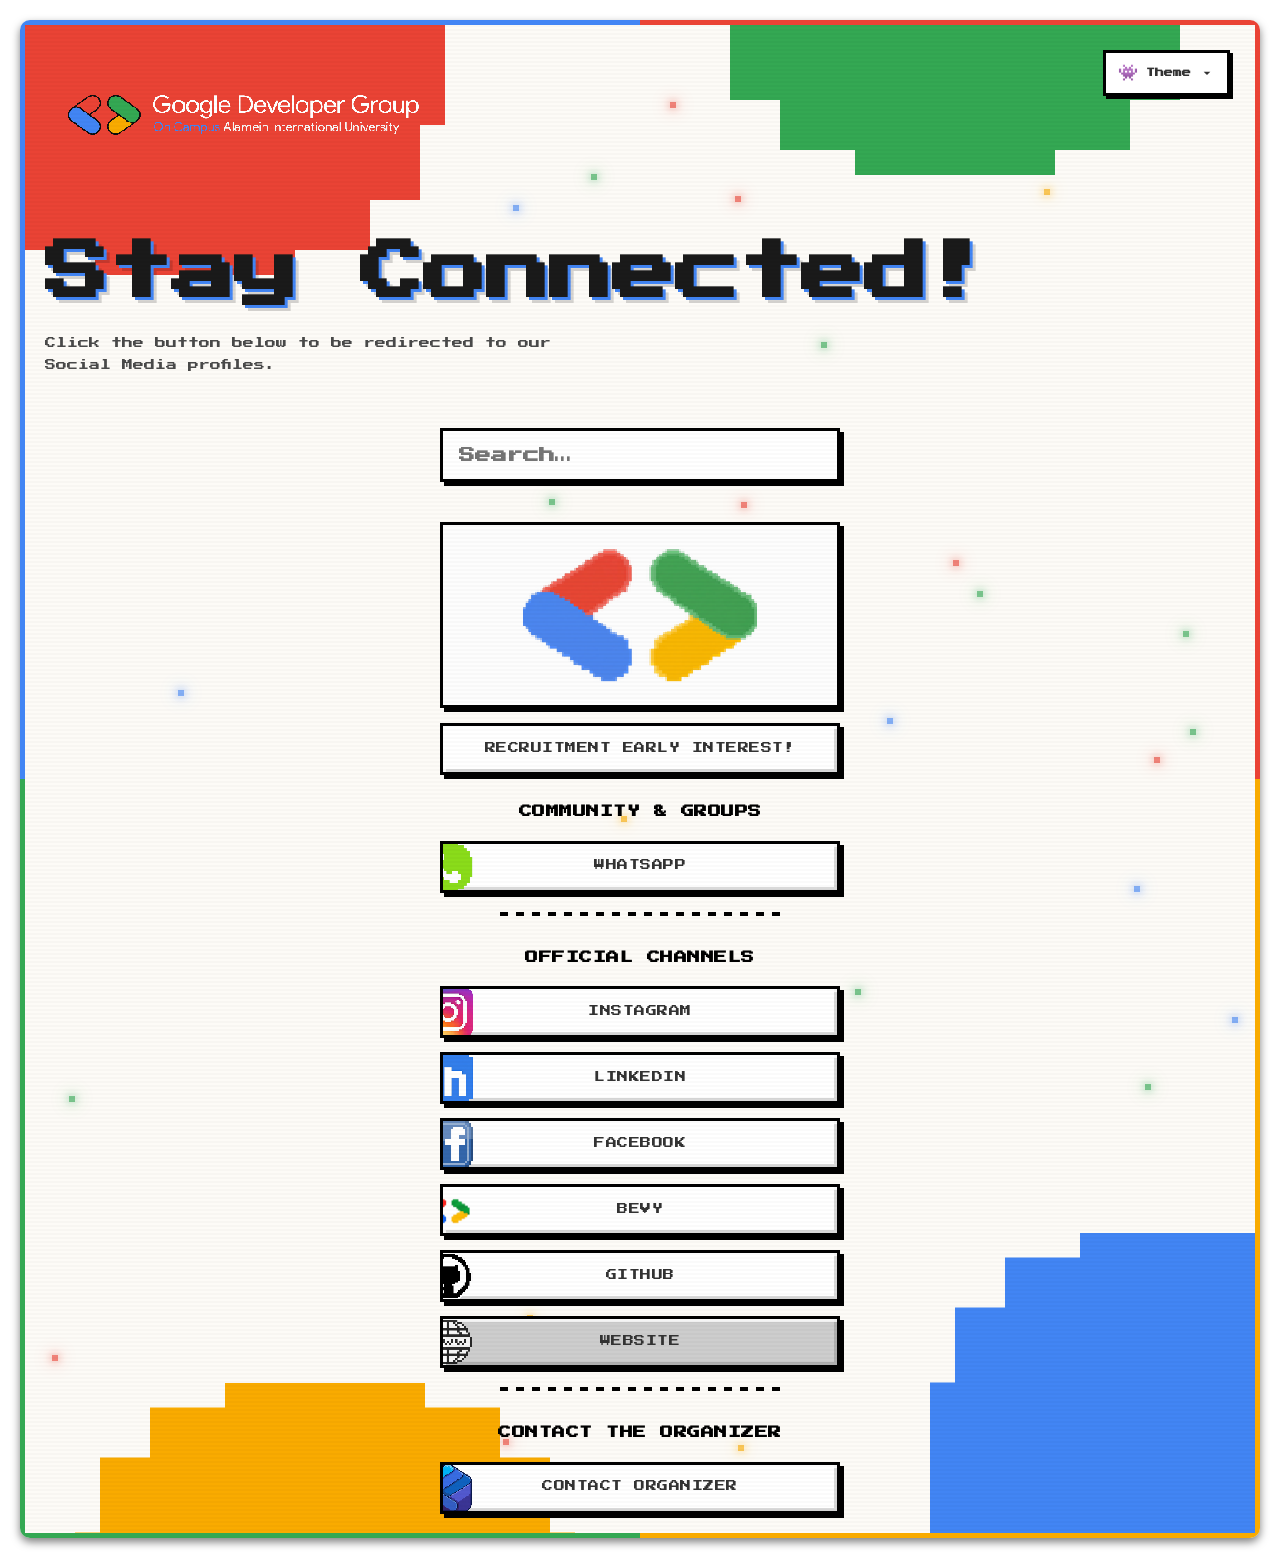
<file: index.html>
<!DOCTYPE html>
<html lang="en">

<head>
    <meta charset="UTF-8" />
    <meta name="viewport" content="width=device-width, initial-scale=1.0" />
    <meta name="description"
        content="Official link tree for Google Developer Groups on Campus - Alamein International University." />
    <meta property="og:title" content="GDG on Campus AIU | Stay Connected!" />
    <meta property="og:description"
        content="Official link tree for Google Developer Groups on Campus - Alamein International University." />
    <!-- OpenGraph image with full absolute URL -->
    <meta property="og:image" content="./assets/icons/GDGOnCampus-Horizontal-logo.png" />
    
    <!-- Twitter Card Meta Tags -->
    <meta name="twitter:card" content="summary_large_image" />
    <meta name="twitter:title" content="GDGoC AIU Links" />
    <meta name="twitter:description" content="Official links and resources for GDG On Campus - AIU." />
    <meta name="twitter:image" content="./assets/icons/GDGOnCampus-Horizontal-logo.png" />
    <title>GDG on Campus AIU | Stay Connected!</title>
    <link rel="icon" type="image/png" href="./assets/icons/GDGoC-logo1.png">
    <link rel="preconnect" href="https://fonts.googleapis.com">
    <link rel="preconnect" href="https://fonts.gstatic.com" crossorigin>
    <link href="https://fonts.googleapis.com/css2?family=Press+Start+2P&display=swap" rel="stylesheet">
    <link rel="stylesheet" href="index.css" />
    <link rel="stylesheet" href="./src/css/theme-variables.css" />
    <link rel="stylesheet" href="./src/css/theme-switcher.css" />
    <link rel="stylesheet" href="./src/css/pixel-theme.css" />
</head>

<body>
    <div class="container-background">
        <div class="container-background-border"></div>
        <div class="container">
            <!-- Theme Switcher Menu (Top Right) -->
            <div class="theme-switcher-wrapper">
                <button id="themeMenuButton" class="theme-menu-btn" aria-haspopup="true" aria-expanded="false"
                    title="Change Theme">
                    <span class="theme-icon">🎨</span>
                    <span class="theme-label">Theme</span>
                    <svg class="theme-chevron" viewBox="0 0 24 24" width="16" height="16">
                        <path fill="currentColor" d="M7 10l5 5 5-5z" />
                    </svg>
                </button>
                <div id="themeDropdown" class="theme-dropdown" role="menu">
                    <div class="theme-dropdown-header">Select Theme</div>
                    <button class="theme-option" data-set-theme="classic" role="menuitem">
                        <span class="option-icon">🎨</span>
                        <div class="option-info">
                            <div class="option-title">Classic</div>
                            <div class="option-sub">Original clean design</div>
                        </div>
                        <span class="option-check">✓</span>
                    </button>
                    <button class="theme-option" data-set-theme="pixel" role="menuitem">
                        <span class="option-icon">👾</span>
                        <div class="option-info">
                            <div class="option-title">Pixel Art</div>
                            <div class="option-sub">8-Bit retro arcade</div>
                        </div>
                        <span class="option-check">✓</span>
                    </button>
                    <div class="theme-dropdown-divider"></div>
                    <div class="theme-dropdown-header">Preferences</div>
                    <button id="motionToggleBtn" class="theme-option motion-option" role="menuitemcheckbox"
                        aria-checked="true" title="Toggle Animations">
                        <span class="option-icon" id="motionIcon">✨</span>
                        <div class="option-info">
                            <div class="option-title">Animations</div>
                            <div class="option-sub" id="motionSub">Enabled</div>
                        </div>
                        <span class="motion-badge" id="motionBadge">ON</span>
                    </button>
                </div>
            </div>

            <div class="particles"></div>

            <div class="google-circle red"></div>
            <div class="google-circle yellow"></div>
            <div class="google-circle green"></div>
            <div class="google-circle blue"></div>

            <div class="text align-left">
                <img class="logo" src="./assets/icons/GDGOnCampus-Horizontal-logo.png" alt="gdgoc-logo" />

                <h1 id="title">Stay Connected!</h1>
                <p id="description">Click the button below to be redirected to our Social Media profiles.</p>
            </div>

            <div class="row align-center">
                <div class="column button-container links">
                </div>
            </div>
        </div>
    </div>

    <script type="module" src="./src/js/fillLinks.js"></script>
    <script type="module" src="./src/js/background.js"></script>
    <script type="module" src="./src/js/themeSwitcher.js"></script>
    <script type="module" src="./src/js/linkFilter.js"></script>
</body>

</html>
</file>
<file: index.css>
#description {
  font-size: 32px;
  margin-top: 0;
  opacity: 0;

  animation: fadeRight 1s ease 0.8s forwards;
}

html,
body {
  margin: 0;
  overflow-x: hidden;
}

.row {
  display: flex;
  flex-wrap: wrap;
  flex-direction: row;
}

.align-left {
  text-align: left;
}

.align-center {
  align-items: center;
  justify-content: center;
}

.column {
  display: flex;
  flex-direction: column;
  flex-wrap: wrap;
}

* {
  font-family: Arial, sans-serif;
  color: #333;
  font-size: 16px;
  line-height: 1.5;
  box-sizing: border-box;
}

.logo {
  position: absolute;
  top: 50px;
  left: 20px;

  width: 400px;
  height: auto;

  transform: translateX(-100px);
  opacity: 0;

  animation: fadeRight 1s ease 0.5s forwards;
}

.title-logo {
  transform: scale(0.7);
}

.container-background {
  position: relative;

  min-height: calc(100vh - 40px);
  min-height: calc(100dvh - 40px);
  height: auto;

  margin: 20px;

  display: flex;
  align-items: stretch;
  justify-content: center;

  background: transparent;

  border-radius: 10px;
  box-shadow: 0 4px 8px rgba(0, 0, 0, 0.5);

  padding: 5px;

  overflow: hidden;
}

.container-background-border {
  position: absolute;

  width: var(--background-size, 200vmax);
  height: var(--background-size, 200vmax);

  top: 50%;
  left: 50%;
  transform: translate(-50%, -50%);

  background: conic-gradient(
    #ea4335 0deg 90deg,
    #f9ab00 90deg 180deg,
    #34a853 180deg 270deg,
    #4285f4 270deg 360deg
  );

  animation: rotate-background 20s linear infinite;
}

.particle {
  position: absolute;

  border-radius: 50%;

  background: black;

  width: 6px;
  height: 6px;
  opacity: 0.65;
  box-shadow: 2px 2px 0px rgba(0, 0, 0, 0.25);

  z-index: -1;

  animation: particle-drift ease infinite;
}

.container {
  z-index: 100;

  display: flex;
  flex-direction: column;
  justify-content: flex-start;
  text-align: center;

  width: 100%;
  min-height: 0;
  height: auto;

  padding: 20px;

  border-radius: 10px;
  background: white;

  position: relative;
  overflow: hidden;
}

.container h1 {
  font-size: 96px;
  margin: 0;

  padding-top: 150px;

  opacity: 0;
  animation: fadeRight 1s ease 0.7s forwards;
}

.google-circle {
  position: absolute;

  width: 500px;
  height: 500px;
  border-radius: 50%;
  background: #4285f4;
  display: flex;
  align-items: center;
  justify-content: center;
  color: white;
  font-size: 24px;
  font-weight: bold;

  z-index: -1;
}

.google-circle.green {
  background: #34a853;
  right: 50px;
  top: -350px;

  transform: translate(0px, -150px);

  animation: circleAnimation 1s ease forwards;
}

.google-circle.blue {
  background: #4285f4;
  right: -175px;
  bottom: -200px;

  transform: translate(300px, 200px);

  animation: circleAnimation 1s ease forwards;
}

.google-circle.yellow {
  background: #f9ab00;
  left: 50px;
  bottom: -350px;

  transform: translate(-300px, 150px);

  animation: circleAnimation 1s ease forwards;
}

.google-circle.red {
  background: #ea4335;
  left: -80px;
  top: -250px;

  transform: translate(-250px, -250px);

  animation: circleAnimation 1s ease forwards;
}

.button-container {
  display: flex;
  justify-content: center;
  align-items: center;

  margin-top: clamp(20px, 5%, 40px);
  width: 100%;

  gap: 16px;
}

.button-wrapper {
  width: clamp(200px, 75%, 400px);
  height: 50px;

  opacity: 0;

  display: flex;
  justify-content: center;
  align-items: center;

  border-radius: 20px;

  cursor: pointer;

  transition: transform 0.2s ease;
}

.container a {
  --button-before-color: white;

  pointer-events: none;

  position: relative;
  z-index: 0;

  width: 100%;
  height: 50px;

  font-size: 16px;

  color: black;
  background: white;

  border: 1px solid #ccc;
  border-radius: 20px;

  overflow: hidden;

  text-decoration: none;

  transition: transform 0.2s ease;
}

.container a::before {
  content: "";
  position: absolute;
  top: 0;
  left: 0;
  bottom: 0;
  width: 0;
  border-radius: 10px;
  background: var(--button-before-color);
  z-index: -1;
  transition: width 0.5s ease-in-out;
}

.container a img {
  position: absolute;
  top: 50%;
  left: -20px;
  transform: translateY(-50%);

  border-radius: 10px;

  width: 50px;
  height: 50px;

  transition:
    left 0.5s ease-in-out,
    transform 0.2s ease;

  z-index: 2;
}

.container a span {
  position: relative;

  font-size: 18px;
  font-weight: bold;

  z-index: 1;
  display: flex;
  align-items: center;
  justify-content: center;
  width: 100%;
  height: 100%;
}

.container .button-wrapper:hover a {
  transform: translateX(0) scale(1.05);
}

.container .button-wrapper:active a {
  transform: translateX(0) scale(0.95);
}

.container .button-wrapper:hover a::before {
  width: 100%;
}

.container .button-wrapper:hover a img {
  left: calc(100% - 30px);
}

.container .button-wrapper:has(a.disabled) {
  cursor: not-allowed;
  background: #f4f4f4;
  border-color: #bbb;
  color: #555;
}

.container .button-wrapper:has(a.disabled):active {
  transform: translateX(0) scale(1.05);
}

.container a.disabled img {
  filter: grayscale(100%);
  opacity: 0.8;
}

/* ============================================================
   Linktree-like Multi-Type Components (img, divider, text)
   ============================================================ */

.tree-img-card {
  display: flex;
  flex-direction: column;
  width: clamp(200px, 75%, 400px);
  border-radius: 16px;
  overflow: hidden;
  border: 1px solid #ccc;
  background: white;
  text-decoration: none;
  cursor: pointer;
  box-shadow: 0 4px 10px rgba(0, 0, 0, 0.06);
  opacity: 0;
  transition:
    transform 0.25s ease,
    box-shadow 0.25s ease;
}

.tree-img-card:hover {
  transform: scale(1.05);
  box-shadow: 0 8px 20px rgba(0, 0, 0, 0.12);
}

.tree-img-card img {
  width: 100%;
  height: auto;
  max-height: 180px;
  object-fit: contain;
  background: #fdfdfd;
  display: block;
  padding: 12px;
}

.tree-img-caption {
  padding: 8px 14px;
  font-size: 15px;
  font-weight: bold;
  text-align: center;
  color: #333;
  background: #fafafa;
  border-top: 1px solid #eee;
}

.tree-divider {
  --color: #e0e0e0;
  width: clamp(160px, 50%, 280px);
  height: 2px;
  background: var(--color);
  border-radius: 2px;
  margin: 4px auto;
  opacity: 0;

  z-index: 100;
}

.tree-text {
  width: clamp(200px, 75%, 400px);
  text-align: center;
  opacity: 0;
}

.tree-heading {
  font-size: 18px;
  font-weight: bold;
  color: #202124;
  margin: 6px 0 2px;
}

.tree-paragraph {
  font-size: 14px;
  color: #666;
  margin: 4px 0;
  line-height: 1.4;
}

.tree-error-card {
  display: flex;
  flex-direction: column;
  align-items: center;
  justify-content: center;
  width: clamp(200px, 75%, 400px);
  padding: 24px 20px;
  border-radius: 16px;
  background: white;
  border: 1px solid #ea4335;
  box-shadow: 0 4px 12px rgba(234, 67, 53, 0.12);
  text-align: center;
  box-sizing: border-box;
}

.tree-error-icon {
  font-size: 32px;
  margin-bottom: 8px;
}

.tree-error-msg {
  font-size: 15px;
  color: #555;
  margin: 0 0 16px 0;
  line-height: 1.5;
}

.tree-retry-btn {
  display: inline-flex;
  align-items: center;
  justify-content: center;
  height: 44px;
  padding: 0 24px;
  font-size: 15px;
  font-weight: bold;
  color: white;
  background: #ea4335;
  border: none;
  border-radius: 50px;
  cursor: pointer;
  box-shadow: 0 2px 6px rgba(234, 67, 53, 0.35);
  transition:
    background 0.2s ease,
    transform 0.2s ease,
    box-shadow 0.2s ease;
}

.tree-retry-btn:hover {
  background: #d93025;
  transform: translateY(-2px);
  box-shadow: 0 4px 10px rgba(234, 67, 53, 0.4);
}

.tree-retry-btn:active {
  transform: translateY(0);
}

/* ============================================================
   Link Filter / Search Bar (Classic Theme)
   ============================================================ */

.link-filter-wrapper {
  flex-basis: 100%;
  display: flex;
  flex-direction: column;
  align-items: center;
  gap: 8px;
  margin-top: clamp(20px, 5%, 40px);
}

.link-filter-label {
  position: absolute;
  width: 1px;
  height: 1px;
  padding: 0;
  margin: -1px;
  overflow: hidden;
  clip: rect(0, 0, 0, 0);
  white-space: nowrap;
  border: 0;
}

.link-filter-row {
  position: relative;
  display: flex;
  width: clamp(200px, 75%, 400px);
  max-width: 100%;
  box-sizing: border-box;
}

.link-filter-input {
  width: 100%;
  box-sizing: border-box;
  height: var(--theme-btn-height, 50px);
  padding: 0 46px 0 16px;
  font-size: 16px;
  font-weight: var(--theme-btn-font-weight, bold);
  color: var(--theme-btn-color, #000000);
  background: var(--theme-btn-bg, #ffffff);
  border: var(--theme-btn-border, 1px solid #cccccc);
  border-radius: var(--theme-btn-radius, 20px);
  box-shadow: var(--theme-btn-shadow, none);
  outline: none;
  -webkit-appearance: none;
  appearance: none;
}

.link-filter-input::-webkit-search-decoration,
.link-filter-input::-webkit-search-cancel-button {
  -webkit-appearance: none;
  display: none;
}

.link-filter-input:focus-visible {
  outline: 2px solid var(--color-google-blue, #4285f4);
  outline-offset: 2px;
}

.link-filter-clear {
  position: absolute;
  right: 6px;
  top: 50%;
  transform: translateY(-50%);
  width: 40px;
  height: 40px;
  min-width: 40px;
  min-height: 40px;
  padding: 0;
  display: flex;
  align-items: center;
  justify-content: center;
  font-size: 16px;
  line-height: 1;
  color: var(--theme-desc-color, #666666);
  background: transparent;
  border: none;
  border-radius: 50%;
  box-shadow: none;
  cursor: pointer;
  touch-action: manipulation;
  transition:
    color 0.15s ease,
    background-color 0.15s ease;
}

@media (hover: hover) {
  .link-filter-clear:hover {
    color: var(--color-google-red, #ea4335);
    background: color-mix(in srgb, var(--theme-text-color, #000000) 8%, transparent);
  }
}

.link-filter-clear:active {
  background: color-mix(in srgb, var(--theme-text-color, #000000) 14%, transparent);
}

.link-filter-clear:focus-visible {
  outline: 2px solid var(--color-google-blue, #4285f4);
  outline-offset: -2px;
}

.link-filter-empty {
  font-size: 14px;
  color: var(--theme-desc-color, #666666);
  margin: 0;
  text-align: center;
}

/* Override explicit display:flex on .button-wrapper / .tree-img-card
   so the [hidden] attribute correctly hides filtered items. */
.link-filter-wrapper [hidden],
.links [hidden] {
  display: none !important;
}

@media (max-width: 850px) {
  .container-background {
    margin: 10px;
  }

  .container h1 {
    font-size: 48px;
    padding-top: 110px;
  }

  .container p {
    font-size: 16px;
  }

  .logo {
    width: 300px;
  }

  .google-circle.green {
    right: -300px;
  }

  .google-circle.blue {
    right: -300px;
  }

  .google-circle.yellow {
    left: -300px;
  }

  .google-circle.red {
    left: -150px;
  }
}

@keyframes circleAnimation {
  to {
    transform: translate(0, 0);
  }
}

@keyframes fadeRight {
  from {
    transform: translateX(-50px);
  }
  to {
    transform: translateX(0px);
    opacity: 1;
  }
}

@keyframes rotate-background {
  from {
    transform: translate(-50%, -50%) rotate(0deg);
  }

  to {
    transform: translate(-50%, -50%) rotate(360deg);
  }
}

@keyframes particle-drift {
  0% {
    transform: translateY(0px);
  }

  50% {
    transform: translateY(-120px);
  }

  100% {
    transform: translateY(0px);
  }
}

/* --------------------------------------------------------------------------
   Accessibility & Motion Preferences
   -------------------------------------------------------------------------- */
/* User explicitly disabled motion */
html[data-motion="disabled"] .container-background-border,
html[data-motion="disabled"] .particle {
  animation: none !important;
}

html[data-motion="disabled"] .container a,
html[data-motion="disabled"] .container a::before,
html[data-motion="disabled"] .tree-img-card,
html[data-motion="disabled"] .tree-img-card img,
html[data-motion="disabled"] .tree-heading,
html[data-motion="disabled"] .tree-divider,
html[data-motion="disabled"] .logo,
html[data-motion="disabled"] .container h1,
html[data-motion="disabled"] #description {
  opacity: 1 !important;
  transform: none !important;
  animation: none !important;
  transition: none !important;
}

html[data-motion="disabled"] .container a img {
  transition: none !important;
}

html[data-motion="disabled"] .google-circle {
  transform: translate(0, 0) !important;
  animation: none !important;
}

/* OS prefers reduced motion, unless user explicitly enabled motion */
@media (prefers-reduced-motion: reduce) {
  html:not([data-motion="enabled"]) .container-background-border,
  html:not([data-motion="enabled"]) .particle {
    animation: none !important;
  }

  html:not([data-motion="enabled"]) .container a img {
    transition: none !important;
  }

  html:not([data-motion="enabled"]) .container a,
  html:not([data-motion="enabled"]) .tree-img-card,
  html:not([data-motion="enabled"]) .tree-img-card img,
  html:not([data-motion="enabled"]) .tree-heading,
  html:not([data-motion="enabled"]) .tree-divider,
  html:not([data-motion="enabled"]) .logo,
  html:not([data-motion="enabled"]) .container h1,
  html:not([data-motion="enabled"]) #description {
    opacity: 1 !important;
    transform: none !important;
    animation: none !important;
    transition: none !important;
  }

  html:not([data-motion="enabled"]) .google-circle {
    transform: translate(0, 0) !important;
    animation: none !important;
  }
}
</file>
<file: src/css/theme-variables.css>
/**
 * ============================================================================
 * GDGoC Tree - Theme Variables System
 * ============================================================================
 */

:root,
[data-theme="classic"] {
  /* Google Brand Colors */
  --color-google-blue: #4285f4;
  --color-google-red: #ea4335;
  --color-google-yellow: #f9ab00;
  --color-google-green: #34a853;

  /* Typography */
  --theme-font-family: Arial, sans-serif;
  --theme-font-heading: Arial, sans-serif;
  --theme-title-size: 96px;
  --theme-title-size-mobile: 48px;
  --theme-desc-size: 24px;
  --theme-desc-size-mobile: 16px;

  /* Palette & Backgrounds */
  --theme-text-color: #333333;
  --theme-heading-color: #202124;
  --theme-desc-color: #666666;
  --theme-container-bg: #ffffff;
  --theme-card-bg: #ffffff;
  --theme-border-color: #cccccc;
  --theme-divider-color: #e0e0e0;

  /* Button Tokens */
  --theme-btn-bg: #ffffff;
  --theme-btn-color: #000000;
  --theme-btn-border: 1px solid #cccccc;
  --theme-btn-radius: 20px;
  --theme-btn-height: 50px;
  --theme-btn-font-size: 18px;
  --theme-btn-font-weight: bold;
  --theme-btn-shadow: none;

  /* Google Circles */
  --theme-circle-radius: 50%;
  --theme-circle-clip: none;

  /* Particles */
  --theme-particle-radius: 50%;
  --theme-particle-size: 4px;
}

[data-theme="pixel"] {
  /* Pixel / 8-Bit Typography */
  --theme-font-family: "Press Start 2P", monospace, sans-serif;
  --theme-font-heading: "Press Start 2P", monospace, sans-serif;
  --theme-title-size: 26px;
  --theme-title-size-mobile: 18px;
  --theme-desc-size: 11px;
  --theme-desc-size-mobile: 9px;

  /* Palette & Backgrounds */
  --theme-text-color: #111111;
  --theme-heading-color: #000000;
  --theme-desc-color: #333333;
  --theme-container-bg: #f8f9fa;
  --theme-card-bg: #ffffff;
  --theme-border-color: #000000;
  --theme-divider-color: #000000;

  /* Retro Button Tokens */
  --theme-btn-bg: #ffffff;
  --theme-btn-color: #000000;
  --theme-btn-border: 3px solid #000000;
  --theme-btn-radius: 0px;
  --theme-btn-height: 54px;
  --theme-btn-font-size: 11px;
  --theme-btn-font-weight: 700;
  --theme-btn-shadow: 4px 4px 0px #000000;

  /* Pixel Particles */
  --theme-particle-radius: 0px;
  --theme-particle-size: 6px;
}
</file>
<file: src/css/theme-switcher.css>
/**
 * ============================================================================
 * GDGoC Tree - Theme Switcher Menu Styles
 * ============================================================================
 */

.theme-switcher-wrapper {
  position: absolute;
  top: 25px;
  right: 25px;
  z-index: 300;
  user-select: none;
}

/* --------------------------------------------------------------------------
   Classic Mode Theme Switcher (Default)
   -------------------------------------------------------------------------- */
.theme-menu-btn {
  display: flex;
  align-items: center;
  gap: 8px;
  padding: 8px 16px;
  background: rgba(255, 255, 255, 0.95);
  backdrop-filter: blur(8px);
  border: 1px solid #e0e0e0;
  border-radius: 20px;
  box-shadow: 0 2px 8px rgba(0, 0, 0, 0.08);
  font-family: Arial, sans-serif;
  font-size: 14px;
  font-weight: 600;
  color: #333333;
  cursor: pointer;
  outline: none;
  transition: all 0.2s ease;
}

.theme-menu-btn:hover {
  background: #ffffff;
  border-color: #cccccc;
  box-shadow: 0 4px 12px rgba(0, 0, 0, 0.12);
  transform: translateY(-1px);
}

.theme-menu-btn:active {
  transform: translateY(1px);
}

.theme-icon {
  font-size: 16px;
  display: flex;
  align-items: center;
}

.theme-label {
  font-size: 14px;
  font-weight: 600;
  color: #333333;
}

.theme-chevron {
  transition: transform 0.2s ease;
  color: #666666;
}

.theme-menu-btn[aria-expanded="true"] .theme-chevron {
  transform: rotate(180deg);
}

/* Dropdown Menu */
.theme-dropdown {
  position: absolute;
  top: calc(100% + 8px);
  right: 0;
  min-width: 220px;
  background: #ffffff;
  border: 1px solid #eaeaea;
  border-radius: 14px;
  box-shadow: 0 10px 30px rgba(0, 0, 0, 0.15);
  padding: 8px;
  display: none;
  flex-direction: column;
  gap: 4px;
  z-index: 350;
  animation: fadeInDown 0.18s ease-out;
}

.theme-dropdown.open {
  display: flex;
}

.theme-dropdown-header {
  padding: 6px 10px 4px;
  font-size: 11px;
  font-weight: 700;
  text-transform: uppercase;
  color: #888888;
  letter-spacing: 0.5px;
}

.theme-option {
  display: flex;
  align-items: center;
  gap: 12px;
  padding: 10px 12px;
  border-radius: 10px;
  border: none;
  background: transparent;
  cursor: pointer;
  text-align: left;
  transition: background 0.15s ease;
  width: 100%;
  color: inherit;
}

.theme-option:hover {
  background: #f4f6f9;
}

.theme-option.active {
  background: #edf3fd;
}

.option-icon {
  font-size: 20px;
  flex-shrink: 0;
}

.option-info {
  display: flex;
  flex-direction: column;
  flex-grow: 1;
}

.option-title {
  font-size: 14px;
  font-weight: 700;
  color: #1a1a1a;
}

.option-sub {
  font-size: 11px;
  color: #777777;
}

.option-check {
  font-size: 14px;
  font-weight: bold;
  color: #4285f4;
  opacity: 0;
  transition: opacity 0.15s ease;
}

.theme-option.active .option-check {
  opacity: 1;
}

.theme-dropdown-divider {
  height: 1px;
  background: #f0f0f0;
  margin: 6px 4px;
}

.motion-badge {
  font-size: 11px;
  font-weight: 700;
  padding: 3px 8px;
  border-radius: 12px;
  background: #e6f4ea;
  color: #137333;
  margin-left: auto;
  transition: all 0.2s ease;
}

.motion-badge.off {
  background: #f1f3f4;
  color: #5f6368;
}

@keyframes fadeInDown {
  from {
    opacity: 0;
    transform: translateY(-8px);
  }
  to {
    opacity: 1;
    transform: translateY(0);
  }
}

/* --------------------------------------------------------------------------
   Pixel Art Mode Overrides for Theme Switcher
   -------------------------------------------------------------------------- */
[data-theme="pixel"] .theme-menu-btn {
  font-family: "Press Start 2P", monospace, sans-serif;
  font-size: 9px;
  border-radius: 0;
  border: 3px solid #000000;
  box-shadow: 3px 3px 0px #000000;
  background: #ffffff;
  color: #000000;
  padding: 8px 12px;
}

[data-theme="pixel"] .theme-menu-btn:hover {
  transform: translate(-1px, -1px);
  box-shadow: 4px 4px 0px #000000;
}

[data-theme="pixel"] .theme-menu-btn:active {
  transform: translate(2px, 2px);
  box-shadow: 1px 1px 0px #000000;
}

[data-theme="pixel"] .theme-label {
  font-family: "Press Start 2P", monospace, sans-serif;
  font-size: 9px;
}

[data-theme="pixel"] .theme-dropdown {
  font-family: "Press Start 2P", monospace, sans-serif;
  border-radius: 0;
  border: 3px solid #000000;
  box-shadow: 5px 5px 0px #000000;
  background: #fdfbf7;
  min-width: 250px;
}

[data-theme="pixel"] .theme-dropdown-header {
  font-family: "Press Start 2P", monospace, sans-serif;
  font-size: 8px;
  color: #000000;
  border-bottom: 2px solid #000000;
  margin-bottom: 4px;
}

[data-theme="pixel"] .theme-option {
  border-radius: 0;
  font-family: "Press Start 2P", monospace, sans-serif;
  padding: 8px 10px;
}

[data-theme="pixel"] .theme-option:hover {
  background: #000000;
  color: #ffffff;
}

[data-theme="pixel"] .theme-option:hover .option-title,
[data-theme="pixel"] .theme-option:hover .option-sub,
[data-theme="pixel"] .theme-option:hover .option-check {
  color: #ffffff;
}

[data-theme="pixel"] .option-title {
  font-family: "Press Start 2P", monospace, sans-serif;
  font-size: 9px;
}

[data-theme="pixel"] .option-sub {
  font-family: "Press Start 2P", monospace, sans-serif;
  font-size: 7px;
  line-height: 1.5;
  margin-top: 3px;
}

[data-theme="pixel"] .theme-option.active {
  background: #ece8df;
}

[data-theme="pixel"] .theme-option.active .option-check {
  color: #ea4335;
}

[data-theme="pixel"] .theme-dropdown-divider {
  height: 2px;
  background: #000000;
  margin: 6px 0;
}

[data-theme="pixel"] .motion-badge {
  font-family: "Press Start 2P", monospace, sans-serif;
  font-size: 8px;
  border-radius: 0;
  border: 2px solid #000000;
  background: #34a853;
  color: #ffffff;
  padding: 3px 6px;
  margin-left: auto;
}

[data-theme="pixel"] .motion-badge.off {
  background: #888888;
  color: #ffffff;
}

/* --------------------------------------------------------------------------
   Mobile Adjustments
   -------------------------------------------------------------------------- */
@media (max-width: 850px) {
  .theme-switcher-wrapper {
    top: 15px;
    right: 15px;
  }

  .theme-menu-btn {
    padding: 6px 12px;
    font-size: 12px;
  }

  .theme-label {
    display: none;
  }

  [data-theme="pixel"] .theme-menu-btn {
    padding: 6px 10px;
  }
}
</file>
<file: src/css/pixel-theme.css>
/**
 * ============================================================================
 * GDGoC Tree - Pixel Art (8-Bit Retro Gaming) Theme
 * ============================================================================
 * Pure code implementation of 8-bit arcade / NES aesthetic.
 * Strictly scoped under [data-theme="pixel"] to protect original classic styles.
 * Does NOT touch .container-background-border (outer rainbow frame).
 * ============================================================================
 */

/* --------------------------------------------------------------------------
   1. Global Pixel Art Typography & Rendering
   -------------------------------------------------------------------------- */
[data-theme="pixel"] body {
  font-family: "Press Start 2P", monospace, sans-serif;
  image-rendering: pixelated;
}

[data-theme="pixel"] * {
  image-rendering: pixelated;
}

/* --------------------------------------------------------------------------
   2. Main Container Styling & Subtle Retro CRT Scanlines
   -------------------------------------------------------------------------- */
[data-theme="pixel"] .container {
  background: #fdfbf7;
  border-radius: 0px;
  position: relative;
}

/* Subtle CRT Scanline effect (pure CSS, pointer-events none) */
[data-theme="pixel"] .container::after {
  content: "";
  position: absolute;
  inset: 0;
  pointer-events: none;
  background: repeating-linear-gradient(
    to bottom,
    rgba(0, 0, 0, 0.02) 0px,
    rgba(0, 0, 0, 0.02) 2px,
    transparent 2px,
    transparent 4px
  );
  z-index: 50;
}

/* --------------------------------------------------------------------------
   3. Google Circles -> 8-Bit Stepped Pixel Shapes
   -------------------------------------------------------------------------- */
[data-theme="pixel"] .google-circle {
  border-radius: 0;
  /* Authentic 8-bit stepped circle silhouette (blocky pixel stair-stepping) */
  clip-path: polygon(
    30% 0%,
    70% 0%,
    70% 5%,
    85% 5%,
    85% 15%,
    95% 15%,
    95% 30%,
    100% 30%,
    100% 70%,
    95% 70%,
    95% 85%,
    85% 85%,
    85% 95%,
    70% 95%,
    70% 100%,
    30% 100%,
    30% 95%,
    15% 95%,
    15% 85%,
    5% 85%,
    5% 70%,
    0% 70%,
    0% 30%,
    5% 30%,
    5% 15%,
    15% 15%,
    15% 5%,
    30% 5%
  );
  filter: drop-shadow(4px 4px 0px rgba(0, 0, 0, 0.15));
}

/* --------------------------------------------------------------------------
   4. Floating Particles -> 8-Bit Square Pixels
   -------------------------------------------------------------------------- */
[data-theme="pixel"] .particle {
  border-radius: 0;
  width: 6px;
  height: 6px;
  opacity: 0.65;
  box-shadow: 2px 2px 0px rgba(0, 0, 0, 0.25);

  animation: particle-drift steps(50, end) infinite;
}

/* --------------------------------------------------------------------------
   5. Header & Text Typography (8-Bit NES Style)
   -------------------------------------------------------------------------- */
[data-theme="pixel"] .container h1,
[data-theme="pixel"] #title {
  font-family: "Press Start 2P", monospace, sans-serif;
  font-size: 64px;
  line-height: 1.5;
  letter-spacing: -1px;
  color: #1a1a1a;
  text-shadow:
    3px 3px 0px #4285f4,
    6px 6px 0px rgba(0, 0, 0, 0.15);
  padding-top: 180px;
}

[data-theme="pixel"] .container p,
[data-theme="pixel"] #description {
  font-family: "Press Start 2P", monospace, sans-serif;
  font-size: 11px;
  line-height: 2;
  color: #4a4a4a;
  max-width: 550px;
  margin-left: 0;
  margin-top: 12px;
}

[data-theme="pixel"] .logo {
  image-rendering: pixelated;
}

/* --------------------------------------------------------------------------
   6. 8-Bit Retro Buttons & Links
   -------------------------------------------------------------------------- */
[data-theme="pixel"] .container a {
  border-radius: 0;
  border: 3px solid #000000;
  background: #ffffff;
  box-shadow:
    4px 4px 0px #000000,
    inset 3px 3px 0px rgba(255, 255, 255, 0.8),
    inset -3px -3px 0px rgba(0, 0, 0, 0.15);
  height: 52px;
  transition:
    transform 0.1s steps(2),
    box-shadow 0.1s steps(2);
}

[data-theme="pixel"] .container a::before {
  border-radius: 0;
  transition: width 0.25s steps(4);
}

[data-theme="pixel"] .container a span {
  font-family: "Press Start 2P", monospace, sans-serif;
  font-size: 11px;
  font-weight: normal;
  letter-spacing: 0.5px;
  text-transform: uppercase;
}

[data-theme="pixel"] .container a img {
  border-radius: 0;
  image-rendering: pixelated;

  transition: 0.25s steps(4);
}

[data-theme="pixel"] .container .button-wrapper:hover a {
  transform: translate(-2px, -2px);
  box-shadow:
    6px 6px 0px #000000,
    inset 3px 3px 0px rgba(255, 255, 255, 0.9),
    inset -3px -3px 0px rgba(0, 0, 0, 0.2);
}

[data-theme="pixel"] .container .button-wrapper:active a {
  transform: translate(2px, 2px);
  box-shadow:
    2px 2px 0px #000000,
    inset -2px -2px 0px rgba(255, 255, 255, 0.8),
    inset 2px 2px 0px rgba(0, 0, 0, 0.25);
}

[data-theme="pixel"] .container a.disabled {
  background: #cdcdcd;
  color: #555555;
}

[data-theme="pixel"] .container .button-wrapper:has(a.disabled):active {
  transform: none;
  box-shadow:
    4px 4px 0px #000000,
    inset 3px 3px 0px rgba(255, 255, 255, 0.8),
    inset -3px -3px 0px rgba(0, 0, 0, 0.15);
}

[data-theme="pixel"] .container a.disabled img {
  filter: grayscale(100%);
  opacity: 0.8;
}

/* --------------------------------------------------------------------------
   7. Dividers, Text Elements & Image Cards
   -------------------------------------------------------------------------- */
[data-theme="pixel"] .tree-divider {
  border-radius: 0;
  height: 4px;
  background: repeating-linear-gradient(
    90deg,
    #000000 0px,
    #000000 8px,
    transparent 8px,
    transparent 16px
  );
}

[data-theme="pixel"] .tree-heading {
  font-family: "Press Start 2P", monospace, sans-serif;
  font-size: 13px;
  letter-spacing: 0.5px;
  color: #000000;
  text-transform: uppercase;
  margin: 12px 0 4px;
}

[data-theme="pixel"] .tree-paragraph {
  font-family: "Press Start 2P", monospace, sans-serif;
  font-size: 10px;
  line-height: 1.8;
  color: #444444;
}

[data-theme="pixel"] .tree-img-card {
  border-radius: 0;
  border: 3px solid #000000;
  box-shadow: 4px 4px 0px #000000;
  background: #ffffff;
  transition:
    transform 0.1s steps(2),
    box-shadow 0.1s steps(2);
}

[data-theme="pixel"] .tree-img-card:hover {
  transform: translate(-2px, -2px);
  box-shadow: 6px 6px 0px #000000;
}

[data-theme="pixel"] .tree-img-caption {
  font-family: "Press Start 2P", monospace, sans-serif;
  font-size: 9px;
  border-radius: 0;
  border-top: 2px solid #000000;
  background: #f0f0f0;
}

[data-theme="pixel"] .tree-error-card {
  border-radius: 0;
  border: 3px solid #000000;
  background: #ffffff;
  box-shadow: 4px 4px 0px #000000;
  padding: 20px 16px;
}

[data-theme="pixel"] .tree-error-msg {
  font-family: "Press Start 2P", monospace, sans-serif;
  font-size: 10px;
  line-height: 1.8;
  color: #1a1a1a;
}

[data-theme="pixel"] .tree-retry-btn {
  border-radius: 0;
  border: 3px solid #000000;
  background: #ea4335;
  color: #ffffff;
  font-family: "Press Start 2P", monospace, sans-serif;
  font-size: 10px;
  height: 44px;
  box-shadow:
    4px 4px 0px #000000,
    inset 2px 2px 0px rgba(255, 255, 255, 0.4);
  transition:
    transform 0.1s steps(2),
    box-shadow 0.1s steps(2);
}

[data-theme="pixel"] .tree-retry-btn:hover {
  transform: translate(-2px, -2px);
  box-shadow:
    6px 6px 0px #000000,
    inset 2px 2px 0px rgba(255, 255, 255, 0.4);
}

[data-theme="pixel"] .tree-retry-btn:active {
  transform: translate(2px, 2px);
  box-shadow:
    2px 2px 0px #000000,
    inset -2px -2px 0px rgba(255, 255, 255, 0.4);
}

/* --------------------------------------------------------------------------
   10. Link Filter / Search Bar (Pixel Art Overrides)
   -------------------------------------------------------------------------- */
[data-theme="pixel"] .link-filter-input {
  font-family: var(--theme-font-family);
  font-size: 16px;
  font-weight: var(--theme-btn-font-weight);
  border: var(--theme-btn-border);
  border-radius: 0;
  box-shadow: var(--theme-btn-shadow);
  height: var(--theme-btn-height);
  -webkit-appearance: none;
  appearance: none;
}

[data-theme="pixel"] .link-filter-clear {
  font-family: var(--theme-font-family);
  font-size: 12px;
  color: var(--theme-btn-color, #000000);
  background: transparent;
  border: none;
  border-radius: 0;
  box-shadow: none;
  width: 40px;
  height: 40px;
  min-width: 40px;
  min-height: 40px;
  right: 6px;
  top: 50%;
  transform: translateY(-50%);
  transition: color 0.1s steps(2);
}

@media (hover: hover) {
  [data-theme="pixel"] .link-filter-clear:hover {
    color: var(--color-google-red, #ea4335);
    background: transparent;
    border: none;
    box-shadow: none;
    transform: translateY(-50%);
  }
}

[data-theme="pixel"] .link-filter-clear:active {
  color: var(--color-google-red, #ea4335);
  background: transparent;
  border: none;
  box-shadow: none;
  transform: translateY(-50%);
}

[data-theme="pixel"] .link-filter-empty {
  font-family: var(--theme-font-family);
  font-size: 10px;
  color: var(--theme-desc-color);
  line-height: 1.8;
}

/* --------------------------------------------------------------------------
   8. Mobile Responsiveness for Pixel Theme
   -------------------------------------------------------------------------- */
@media (max-width: 850px) {
  [data-theme="pixel"] .container h1,
  [data-theme="pixel"] #title {
    font-size: 28px;
    padding-top: 130px;
    line-height: 1.6;
    text-shadow:
      2px 2px 0px #4285f4,
      4px 4px 0px rgba(0, 0, 0, 0.15);
  }

  [data-theme="pixel"] .container p,
  [data-theme="pixel"] #description {
    font-size: 9px;
    line-height: 1.9;
  }

  [data-theme="pixel"] .container a span {
    font-size: 9.5px;
  }
}

/* --------------------------------------------------------------------------
   9. Motion Control for Pixel Theme
   -------------------------------------------------------------------------- */
html[data-motion="disabled"] [data-theme="pixel"] .particle {
  animation: none;
}

@media (prefers-reduced-motion: reduce) {
  html:not([data-motion="enabled"]) [data-theme="pixel"] .particle {
    animation: none;
  }
}
</file>
